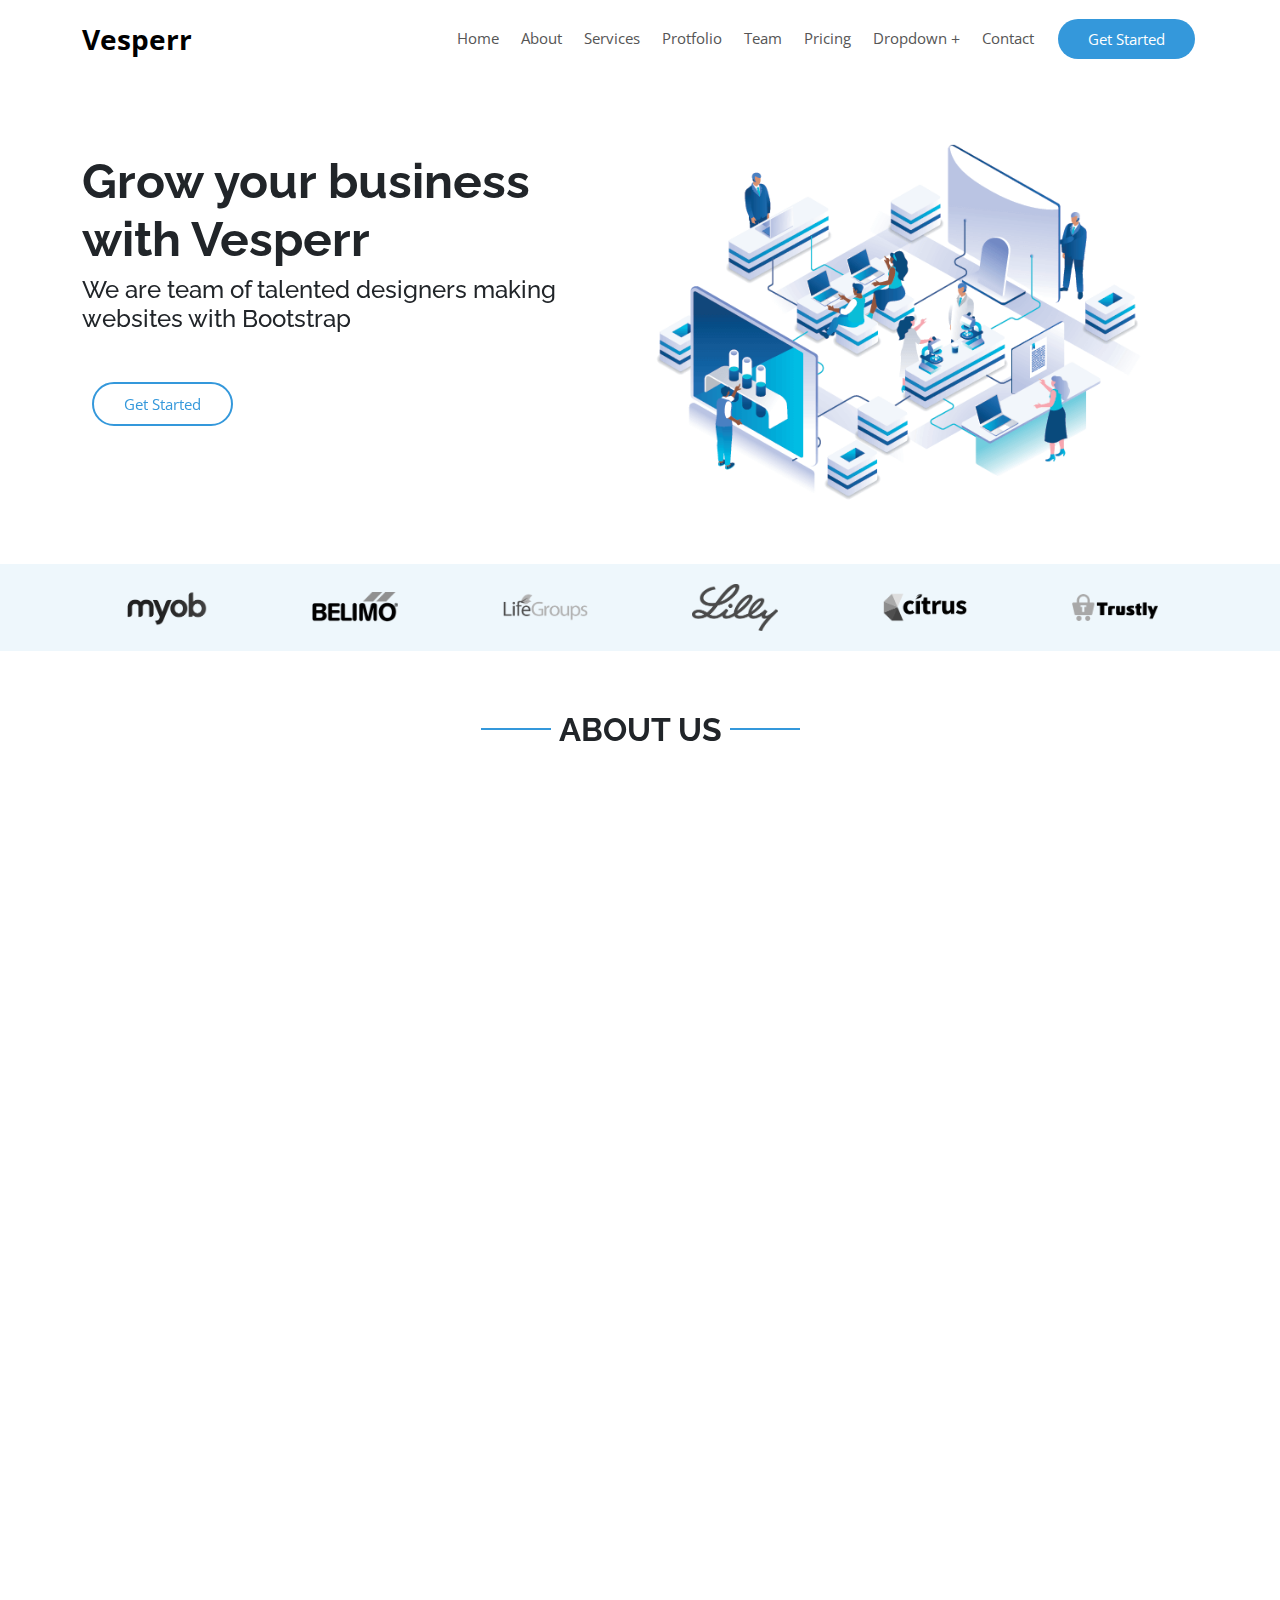
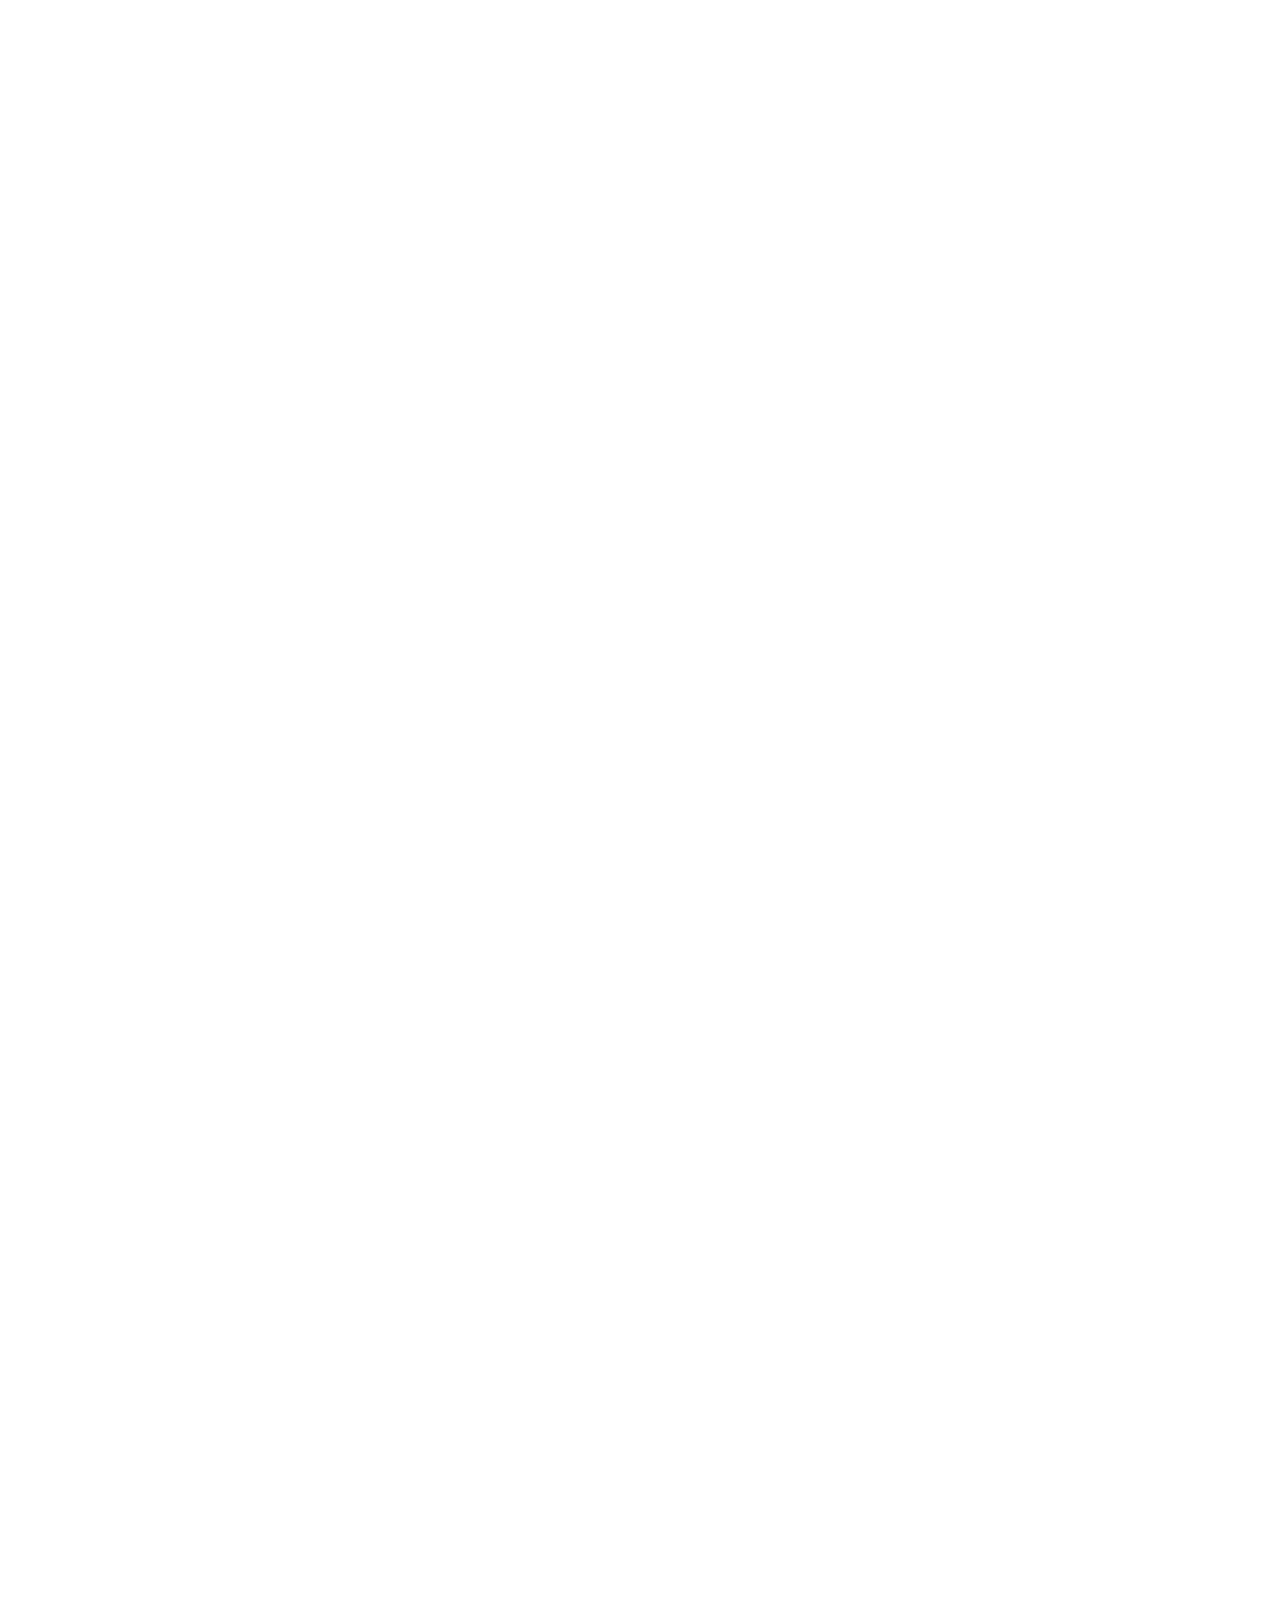
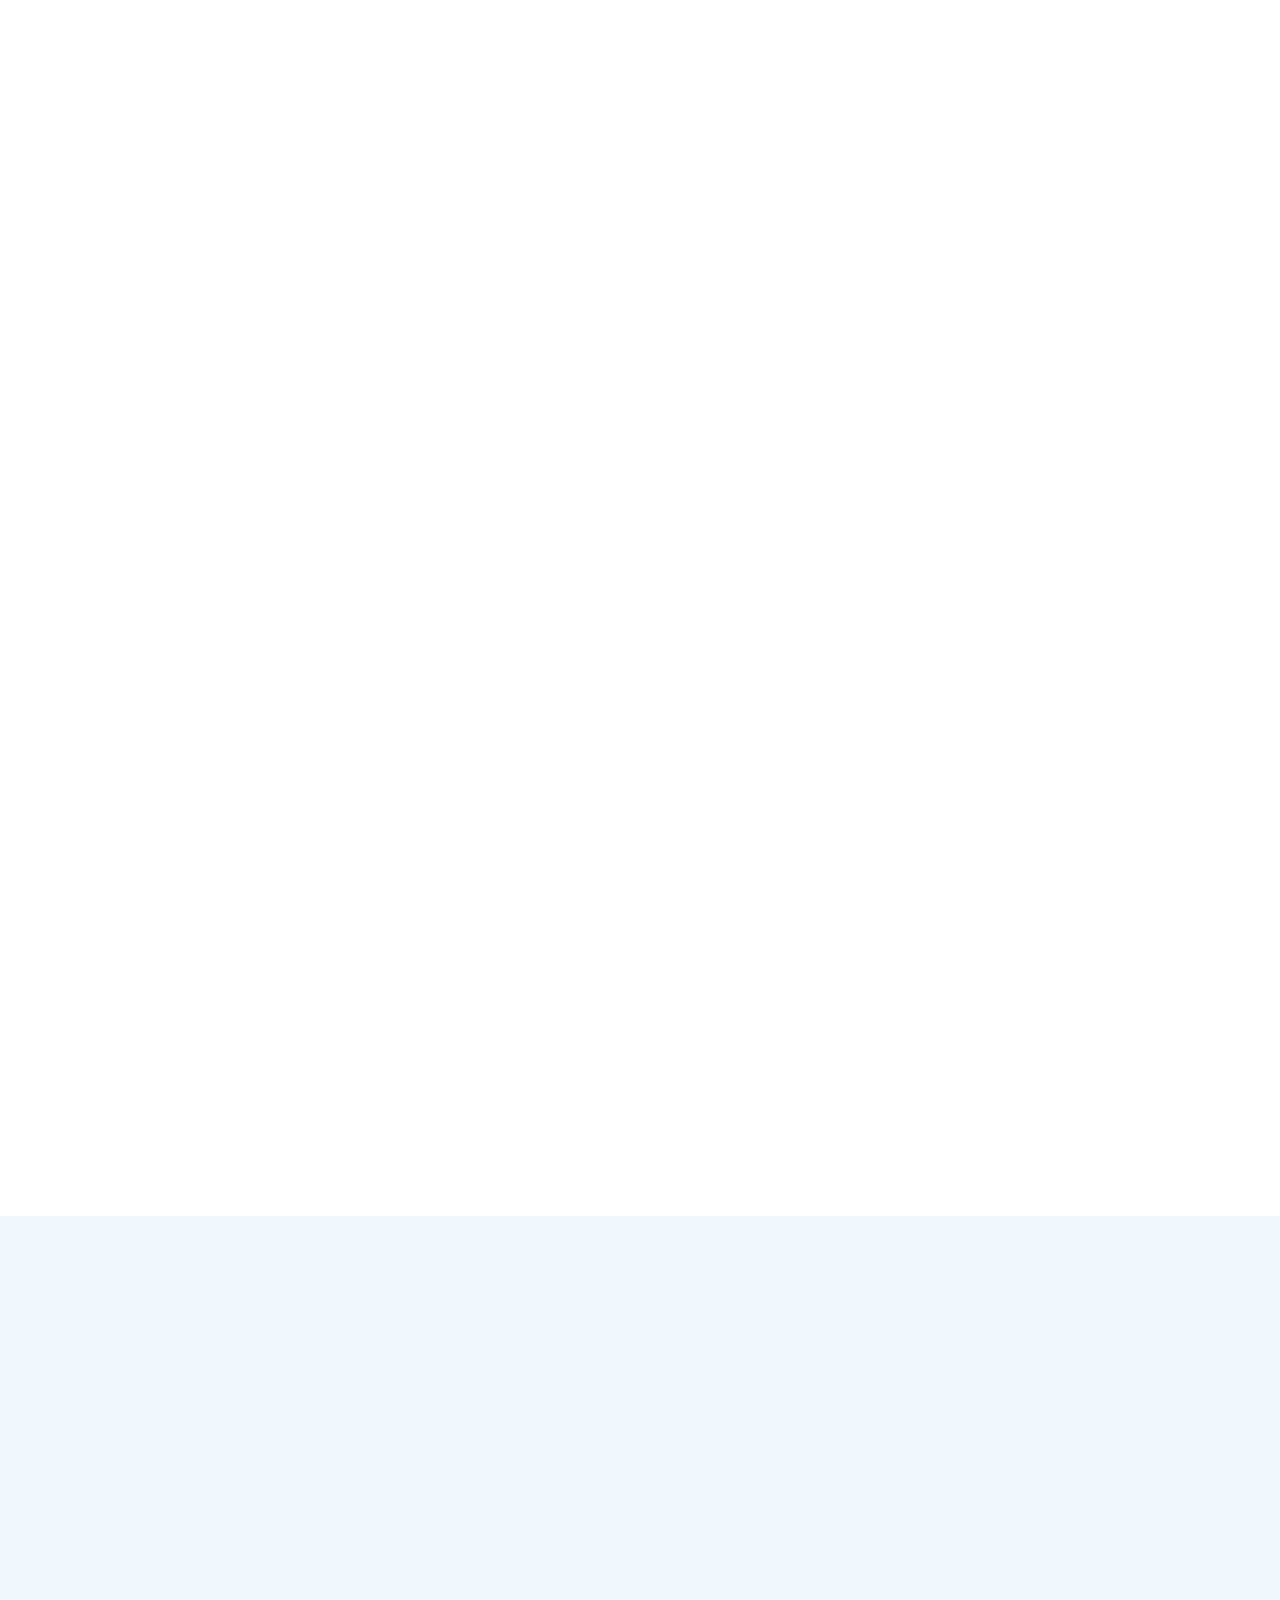
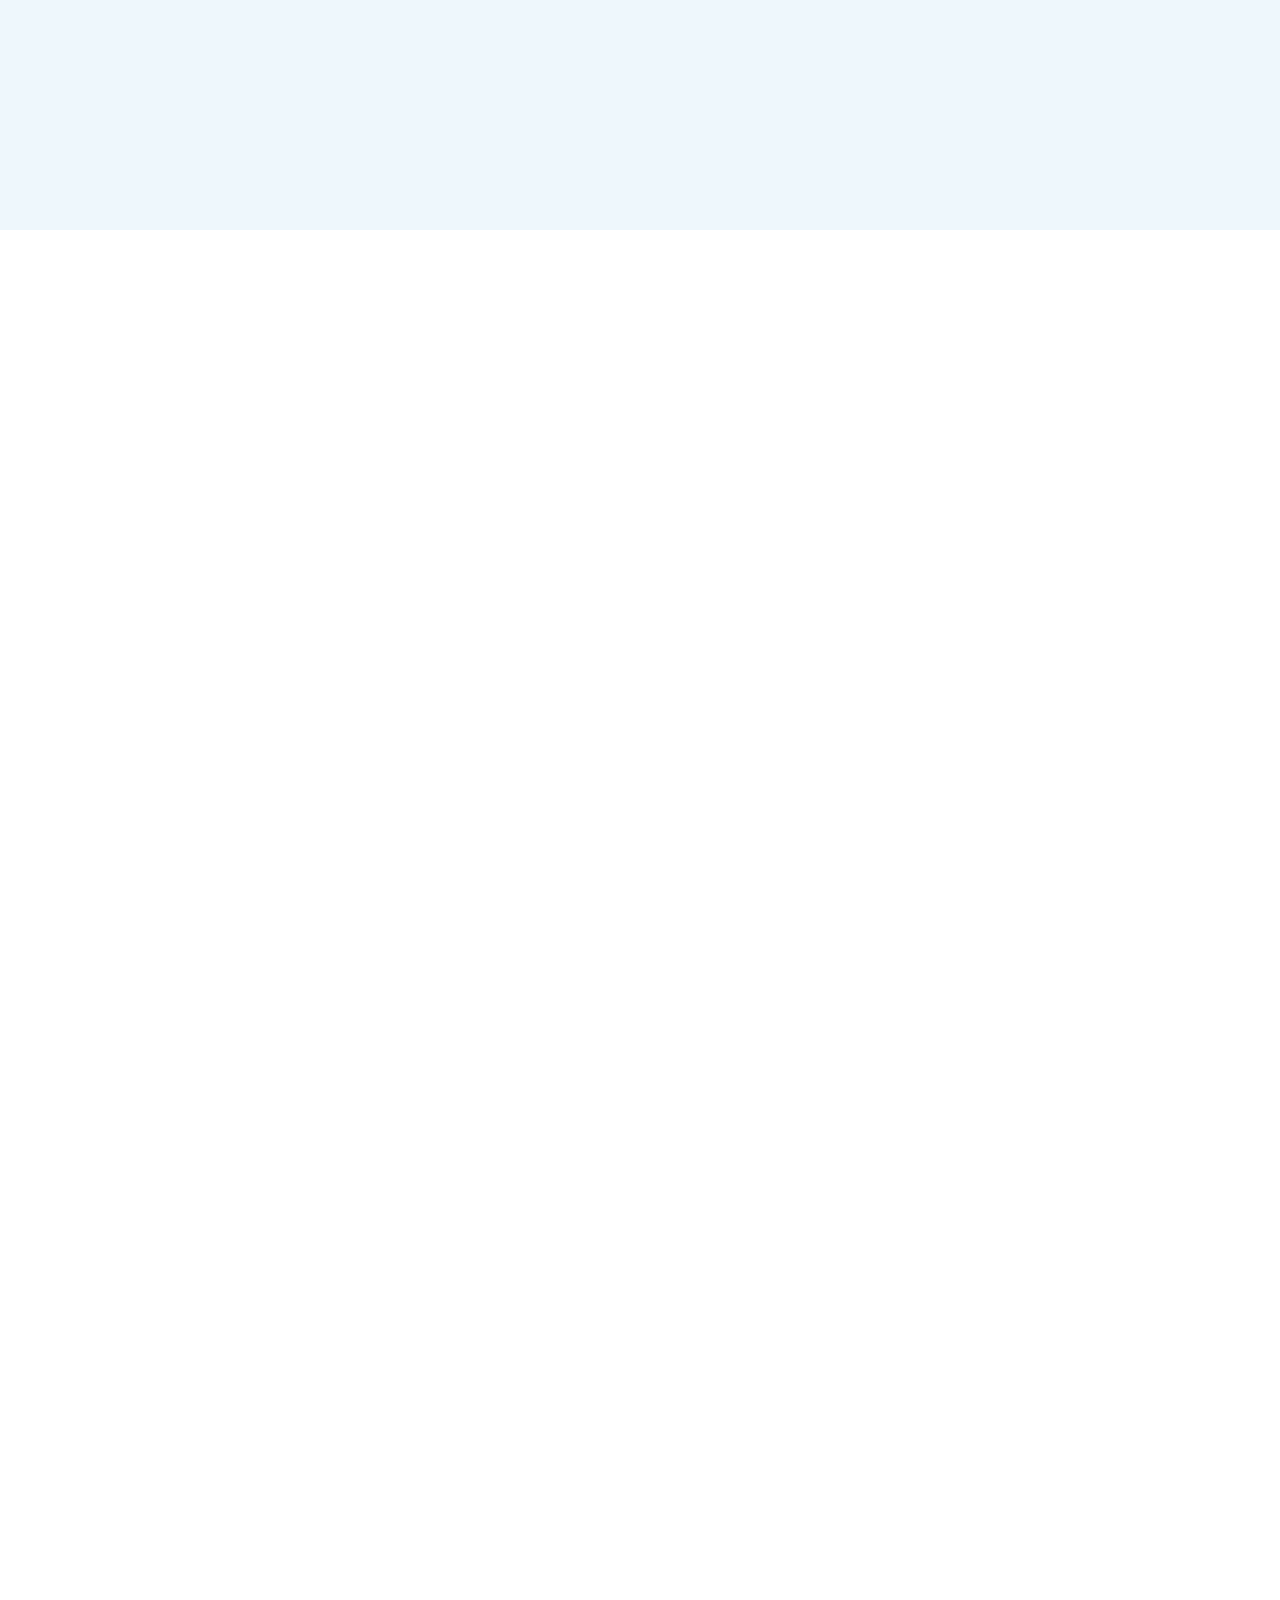
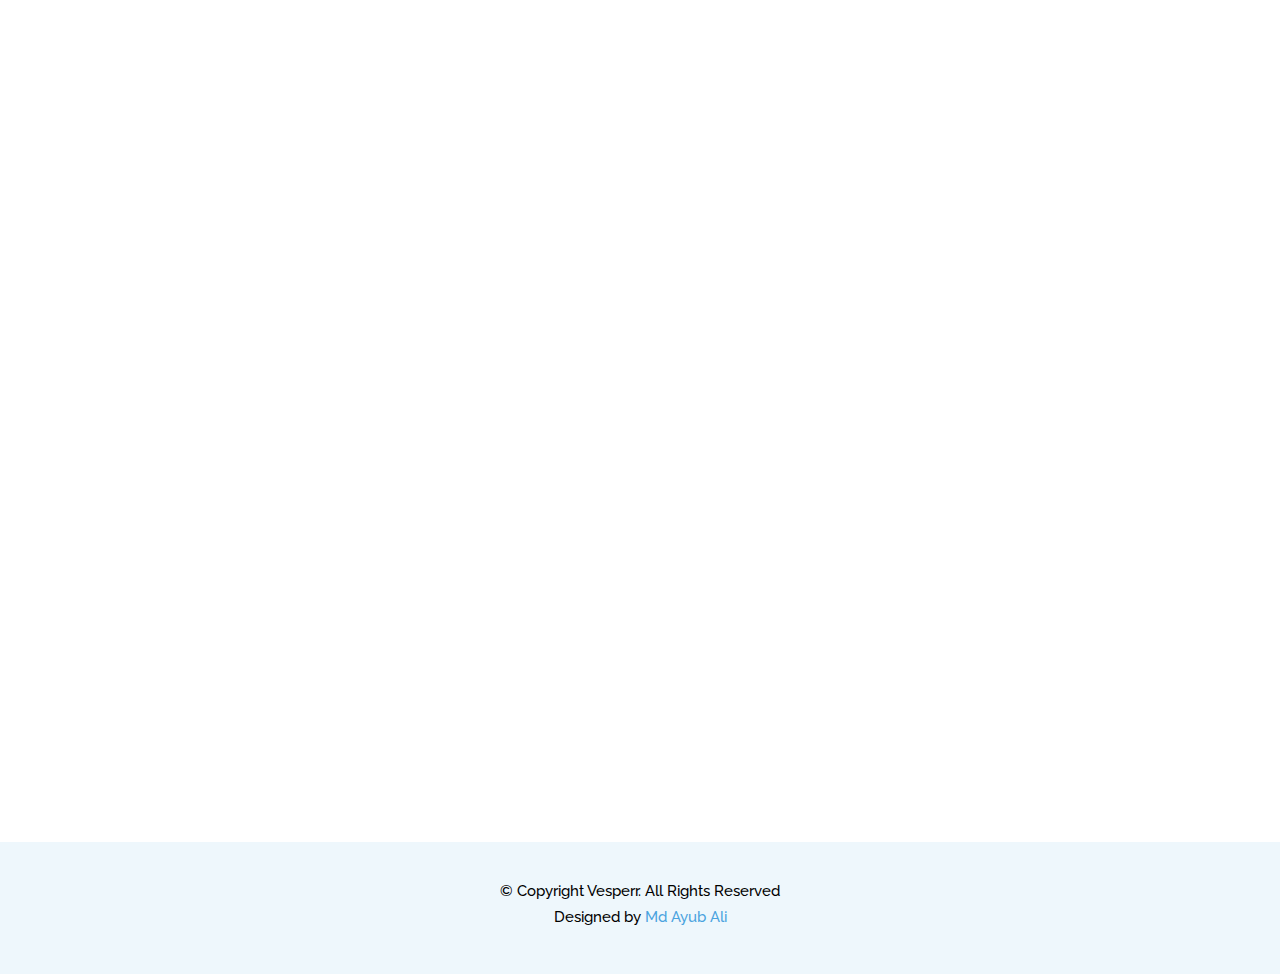
<file: index.html>
<!DOCTYPE html>
<html lang="en">

<head>
    <meta charset="UTF-8">
    <meta http-equiv="X-UA-Compatible" content="IE=edge">
    <meta name="viewport" content="width=device-width, initial-scale=1.0">
    <title>Multipages-website</title>
    <link rel="stylesheet" href="https://cdnjs.cloudflare.com/ajax/libs/animate.css/4.1.1/animate.css" integrity="sha512-phGxLIsvHFArdI7IyLjv14dchvbVkEDaH95efvAae/y2exeWBQCQDpNFbOTdV1p4/pIa/XtbuDCnfhDEIXhvGQ==" crossorigin="anonymous" referrerpolicy="no-referrer" />
    <!-- Boostrap link -->
    <link rel="stylesheet" href="https://cdn.jsdelivr.net/npm/bootstrap-icons@1.3.0/font/bootstrap-icons.css">
    <link rel="stylesheet" href="https://cdn.jsdelivr.net/npm/bootstrap@5.3.0-alpha1/dist/css/bootstrap.min.css">
    <!-- AOS link -->
    <link href="https://unpkg.com/aos@2.3.1/dist/aos.css" rel="stylesheet">
    <!-- style css-->
    <link rel="stylesheet" href="Css/style.css">
    <link rel="stylesheet" href="Css/responsive.css">
</head>

<body class="home">
    <!-- =====Header Section===== -->
    <header id="full-nave">
        <div class="header">
            <div class="container">
                <nav class="navbar navbar-expand-lg">
                    <a class="navbar-brand fs-3 fw-bold" href="index.html">Vesperr</a>
                    <button class="navbar-toggler navbar-icon" type="button" data-bs-toggle="collapse"
                        data-bs-target="#navbarNav" aria-controls="navbarNav" aria-expanded="false"
                        aria-label="Toggle navigation">
                        <i class="bi bi-list navbar-toggler-icon"></i>
                    </button>
                    <div class="collapse navbar-collapse" id="navbarNav">
                        <ul class="navbar-nav ms-auto ">
                            <li class="nav-item">
                                <a class="nav-link active" aria-current="page" href="index.html">Home</a>
                            </li>
                            <li class="nav-item">
                                <a class="nav-link" href="about.html">About</a>
                            </li>
                            <li class="nav-item">
                                <a class="nav-link" href="service.html">Services</a>
                            </li>
                            <li class="nav-item">
                                <a class="nav-link" href="protfolio.html">Protfolio</a>
                            </li>
                            <li class="nav-item">
                                <a class="nav-link" href="protfolio.html">Team</a>
                            </li>
                            <li class="nav-item">
                                <a class="nav-link" href="protfolio.html">Pricing</a>
                            </li>
                            <li class="nav-item drop-down1">
                                <a class="nav-link " href="#" role="button">
                                    Dropdown
                                </a>
                                <ul class="drop-down">
                                    <li><a class="dropdown-item" href="#">Dropdown-1</a></li>
                                    <li><a class="dropdown-item" href="#">Dropdown-2</a></li>
                                    <li><a class="dropdown-item" href="#">Dropdown-3</a></li>
                                    <li><a class="dropdown-item" href="#">Dropdown-4</a></li>
                                    <li><a class="dropdown-item" href="#">Dropdown-5</a></li>
                                </ul>
                            </li>
                            <li class="nav-item">
                                <a class="nav-link" href="contact.html">Contact</a>
                            </li>
                            <li class="nav-item main-btn0">
                                <button class="main-btn" href="#">Get Started</button>
                            </li>
                        </ul>
                    </div>
                </nav>
            </div>
        </div>
    </header>
    <!-- =====End Header Section===== -->

    <!-- =====Banner Section===== -->
    <section class="banner-wrapper wrapper">
        <div class="container">
            <div class="row">
                <div class="col-lg-6 mb-6 order-lg-1 order-2">
                    <h1 class="fw-bold hero-text animate__backInUp" data-aos="fade-up">Grow your business with Vesperr</h1>
                    <h4 class="mb-4 hero-text2 animate__backInUp" data-aos="fade-up">We are team of talented designers making websites with Bootstrap</h4>
                    <button class="main-btn2 mt-4 animate__backInUp" data-aos="fade-up">Get Started</button>
                </div>
                <div class="col-lg-6 mb-6 order-lg-1 order-1 hero-image-wrapper">
                    <img data-aos="fade-left" class="hero-image" src="./Images/hero-img.png" alt="">
                </div>
            </div>
        </div>
    </section>
    <!-- =====Emd Banner Section===== -->

    <!--===== Client Sectio =====-->
    <section id="client">
        <div class="container">
            <div class="row client-wrapper">
                <div class="col-lg-2 client-single col-md-4 col-sm-6 client-image"><img data-aos="zoom-in" src="Images/client-1.png"
                        alt=""></div>
                <div class="col-lg-2 client-single col-md-4 col-sm-6 client-image"><img data-aos="zoom-in" src="Images/client-2.png"
                        alt=""></div>
                <div class="col-lg-2 client-single col-md-4 col-sm-6 client-image"><img data-aos="zoom-in" src="Images/client-3.png"
                        alt=""></div>
                <div class="col-lg-2 client-single col-md-4 col-sm-6 client-image"><img data-aos="zoom-in" src="Images/client-4.png"
                        alt=""></div>
                <div class="col-lg-2 client-single col-md-4 col-sm-6 client-image"><img data-aos="zoom-in" src="Images/client-5.png"
                        alt=""></div>
                <div class="col-lg-2 client-single col-md-4 col-sm-6 client-image"><img data-aos="zoom-in" src="Images/client-6.png"
                        alt=""></div>
            </div>
        </div>
    </section>
    <!--===== End Client Sectio =====-->

     <!--===== About Sectio =====-->
     <section id="about">
        <div class="container">
            <h1 class="about-text fs-2 fw-bold " data-aos="fade-up">ABOUT US</h1>
            <div class="row">
                <div class="col-md-6 col-12" data-aos="fade-up">
                    <h4 class="lorem mb-4">Lorem ipsum dolor sit amet, consectetur adipiscing elit, sed do eiusmod
                        tempor incididunt ut labore et dolore magna aliqua</h4>
                    <ul class="about-ul">
                        <li><i class="bi bi-check2-all"></i>Ullamco laboris nisi ut aliquip ex ea commodo consequat</li>
                        <li><i class="bi bi-check2-all"></i>Duis aute irure dolor in reprehenderit in voluptate velit
                        </li>
                        <li><i class="bi bi-check2-all"></i>Ullamco laboris nisi ut aliquip ex ea commodo consequa</li>
                    </ul>
                </div>
                <div class="col-md-6 col-12" data-aos="fade-up">
                    <h4 class="lorem mb-4">Ullamco laboris nisi ut aliquip ex ea commodo consequat. Duis aute irure
                        dolor in reprehenderit in voluptate velit esse cillum dolore eu fugiat nulla pariatur. Excepteur
                        sint occaecat cupidatat non proident, sunt in culpa qui officia deserunt mollit anim id est
                        laborum.</h4>
                    <button class="main-btn2" href="#">Learn More</button>
                </div>
            </div>
            <div class="row winnerWrapper">
                <div class="col-lg-5 col-12 col-md-order-1">
                    <img data-aos="fade-right" src="Images/counts-img.svg" alt="Cout-image">
                </div>
                <div class="col-lg-7 col-12 col-md-order-2">
                    <div class="row client" data-aos="fade-left">
                        <div class="col-md-6 col-12" >
                            <h1 class="counter"><span><i class="bi bi-emoji-smile"></i></span><span id="num1"></span></h1>
                            <p class="counterText"> <strong>Happy Clients</strong> consequuntur voluptas nostrum aliquid ipsam architecto
                                ut.</p>
                        </div>
                        <div class="col-md-6 col-12" >
                            <h1 class="counter"><span><i class="bi bi-journal-richtext"></i></span><span id="num2"></span></h1>
                            <p class="counterText"><strong>Projects</strong> adipisci atque cum quia aspernatur totam laudantium et quia
                                dere tan</p>
                        </div>
                        <div class="col-md-6 col-12" >
                            <h1 class="counter"><span><i class="bi bi-clock"></i></span><span id="num3"></span></h1>
                            <p class="counterText"><strong>Years of experience</strong> aut commodi quaerat modi aliquam nam ducimus aut
                                voluptate non vel</p>
                        </div>
                        <div class="col-md-6 col-12" >
                            <h1 class="counter"><span><i class="bi bi-award"></i></span><span id="num4"></span></h1>
                            <p class="counterText"><strong>Awards</strong> rerum asperiores dolor alias quo reprehenderit eum et nemo pad
                                der</p>
                        </div>
                    </div>
                </div>
            </div>
        </div>
    </section>
    <!--=====End About Sectio =====-->

     <!-- =====Services Section===== -->
     <section id="services">
        <div class="container">
            <h1 class="about-text" data-aos="fade-up">SERVICES</h1>
            <h4 class="serviceText" data-aos="fade-up">Magnam dolores commodi suscipit eius consequatur ex aliquid fug</h4>
            <div class="row servic-wrapper">
                <div class="col-lg-3 col-md-6 serviceSingle" data-aos="fade-up">
                    <h1><i class="bi bi-globe2"></i></h1>
                    <h4><a href="#">Lorem Ipsum</a></h4>
                    <p>Voluptatum deleniti atque corrupti quos dolores et quas molestias excepturi</p>
                </div>
                <div class="col-lg-3 col-md-6 serviceSingle" data-aos="fade-up">
                    <h1><i class="bi bi-file-earmark-medical"></i></h1>
                    <h4><a href="#">Sed ut perspiciatis</a></h4>
                    <p>Duis aute irure dolor in reprehenderit in voluptate velit esse cillum dolore</p>
                </div>
                <div class="col-lg-3 col-md-6 serviceSingle" data-aos="fade-up">
                    <h1><i class="bi bi-speedometer2"></i></h1>
                    <h4><a href="#">
                        Magni Dolores</a></h4>
                    <p>Excepteur sint occaecat cupidatat non proident, sunt in culpa qui officia</p>
                </div>
                <div class="col-lg-3 col-md-6 serviceSingle" data-aos="fade-up">
                    <h1><i class="bi bi-globe2"></i></h1>
                    <h4><a href="#">Nemo Enim</a></h4>
                    <p>At vero eos et accusamus et iusto odio dignissimos ducimus qui blanditiis</p>
                </div>
            </div>
        </div>
    </section>
    <!-- ===== End Services Section===== -->

     <!-- =====More Services Section===== -->
     <section id="more-service">
        <div class="container">
            <div class="row more-service-wrapper">
                <div class="col-md-6 more1 signleService" data-aos="fade-up">
                    <div class="more-service-content" >
                        <h1>Lobira Duno</h1>
                        <p>Lorem ipsum dolor sit amet, consectetur elit, sed do eiusmod tempor ut labore et dolore magna aliqua.</p>
                        <a href="#"><i class="bi bi-arrow-right-short fs-4"></i><span>READ MORE</span></a>
                    </div>
                </div>
                <div class="col-md-6 more2 signleService" data-aos="fade-up">
                    <div class="more-service-content">
                        <h1>Limere Radses</h1>
                        <p>Sed ut perspiciatis unde omnis iste natus error sit voluptatem doloremque laudantium, totam rem.</p>
                        <a href="#"><i class="bi bi-arrow-right-short fs-4"></i><span>READ MORE</span></a>
                    </div>
                </div>
                <div class="col-md-6 more3 signleService" data-aos="fade-up">
                    <div class="more-service-content">
                        <h1>Nive Lodo</h1>
                        <p>Nemo enim ipsam voluptatem quia voluptas sit aut odit aut fugit, sed quia magni dolores.</p>
                        <a href="#"><i class="bi bi-arrow-right-short fs-4"></i><span>READ MORE</span></a>
                    </div>
                </div>
                <div class="col-md-6 more4 signleService" data-aos="fade-up">
                    <div class="more-service-content">
                        <h1>Pale Treda</h1>
                        <p>Nostrum eum sed et autem dolorum perspiciatis. Magni porro quisquam laudantium voluptatem.</p>
                        <a href="#"><i class="bi bi-arrow-right-short fs-4"></i><span>READ MORE</span></a>
                    </div>
                </div>
            </div>
        </div>
    </section>
    <!-- =====End More Services Section===== -->

     <!-- =====Feature Section===== -->
     <section id="feature">
        <div class="container">
            <div class="row" data-aos="fade-up">
                <div class="col-lg-3 col-md-3 col-12 singleFeature">
                    <h2><i class="bi bi-shop-window" style="color: #ffbb2c;"></i></h2>
                    <h1><a href="#">Lorem Ipsum</a></h1>
                </div>
                <div class="col-lg-3 col-md-3 col-12 singleFeature">
                    <h2><i class="bi bi-bar-chart-line" style="color: #5578ff;"></i></h2>
                    <h1><a href="#">Dolor Sitema</a></h1>
                </div>
                <div class="col-lg-3 col-md-3 col-12 singleFeature">
                    <h2><i class="bi bi-calendar-plus" style="color: #e80368;"></i></h2>
                    <h1><a href="#">Sed perspiciatis</a></h1>
                </div>
                <div class="col-lg-3 col-md-3 col-12 singleFeature">
                    <h2><i class="bi bi-align-bottom" style="color: #e361ff"></i></h2>
                    <h1><a href="#">Magni Dolores</a></h1>
                </div>
                <div class="col-lg-3 col-md-3 col-12 singleFeature">
                    <h2><i class="bi bi-pie-chart" style="color: #47aeff;"></i></h2>
                    <h1><a href="#">Nemo Enim</a></h1>
                </div>
                <div class="col-lg-3 col-md-3 col-12 singleFeature">
                    <h2><i class="bi bi-slash-circle" style="color: #ffa76e;"></i></h2>
                    <h1><a href="#">Eiusmod Tempor</a></h1>
                </div>
                <div class="col-lg-3 col-md-3 col-12 singleFeature">
                    <h2><i class="bi bi-file-earmark-binary" style="color: #11dbcf;"></i></h2>
                    <h1><a href="#">Midela Teren</a></h1>
                </div>
                <div class="col-lg-3 col-md-3 col-12 singleFeature">
                    <h2><i class="bi bi-inboxes" style="color: #4233ff;"></i></h2>
                    <h1><a href="#">Pira Neve</a></h1>
                </div>
                <div class="col-lg-3 col-md-3 col-12 singleFeature">
                    <h2><i class="bi bi-flower1" style="color: #b2904f;"></i></h2>
                    <h1><a href="#">Dirada Pack</a></h1>
                </div>
                <div class="col-lg-3 col-md-3 col-12 singleFeature">
                    <h2><i class="bi bi-check-circle-fill" style="color: #b20969;"></i></h2>
                    <h1><a href="#">Moton Ideal</a></h1>
                </div>
                <div class="col-lg-3 col-md-3 col-12 singleFeature">
                    <h2><i class="bi bi-code-square" style="color: #ff5828;"></i></h2>
                    <h1><a href="#">Verdo Park</a></h1>
                </div>
                <div class="col-lg-3 col-md-3 col-12 singleFeature">
                    <h2><i class="bi bi-slash-circle" style="color: #29cc61;"></i></h2>
                    <h1><a href="#">Flavor Nivelanda</a></h1>
                </div>
                
            </div>
        </div>
    </section>
    <!-- =====End Feature  Section===== -->
   
    <!-- =====Protfolio Section===== -->
        <section id="protfolio">
        
            <div class="container">
                <h1 class="about-text" data-aos="fade-up">PORTFOLIO</h1>
                <h4 class="serviceText" data-aos="fade-up">Necessitatibus eius consequatur ex aliquid fuga eum quidem</h4>
                <ul class="protfolio-ul" data-aos="fade-up">
                    <li><a href="#">ALL</a></li>
                    <li><a href="#">APP</a></li>
                    <li><a href="#">CARD</a></li>
                    <li><a href="#">WEB</a></li>
                </ul>
                <div class="row protfolio-content">
                    <div class="col-lg-4 col-md-6 protfolio-item">
                        <div class="protfolio-wrap" data-aos="fade-up">
                            <img src="Images/portfolio-1.jpg" alt="Protfolio image">
                            <div class="protfolio-text">
                                <h3>App 1</h3>
                                <h4>App</h4>
                                <div class="protfolio-link">
                                    <a href="#"><i class="bi bi-plus"></i></a>
                                    <a href="#"><i class="bi bi-link-45deg"></i></a>
                                </div>
                            </div>
                        </div>
                    </div>
                    <div class="col-lg-4 col-md-6 protfolio-item">
                        <div class="protfolio-wrap" data-aos="fade-up">
                            <img src="Images/portfolio-2.jpg" alt="Protfolio image">
                            <div class="protfolio-text">
                                <h3>Web 3</h3>
                                <h4>web</h4>
                                <div class="protfolio-link">
                                    <a href="#"><i class="bi bi-plus"></i></a>
                                    <a href="#"><i class="bi bi-link-45deg"></i></a>
                                </div>
                            </div>
                        </div>
                    </div>
                    <div class="col-lg-4 col-md-6 protfolio-item">
                        <div class="protfolio-wrap" data-aos="fade-up">
                            <img src="Images/portfolio-3.jpg" alt="Protfolio image">
                            <div class="protfolio-text">
                                <h3>App 2</h3>
                                <h4>App</h4>
                                <div class="protfolio-link">
                                    <a href="#"><i class="bi bi-plus"></i></a>
                                    <a href="#"><i class="bi bi-link-45deg"></i></a>
                                </div>
                            </div>
                        </div>
                    </div>
                    <div class="col-lg-4 col-md-6 d-sm-none d-lg-block d-md-block protfolio-item">
                        <div class="protfolio-wrap" data-aos="fade-up">
                            <img src="Images/portfolio-4.jpg" alt="Protfolio image">
                            <div class="protfolio-text">
                                <h3>Card 2</h3>
                                <h4>CARD</h4>
                                <div class="protfolio-link">
                                    <a href="#"><i class="bi bi-plus"></i></a>
                                    <a href="#"><i class="bi bi-link-45deg"></i></a>
                                </div>
                            </div>
                        </div>
                    </div>
                    <div class="col-lg-4 col-md-6 d-sm-none d-lg-block d-md-block protfolio-item">
                        <div class="protfolio-wrap" data-aos="fade-up">
                            <img src="Images/portfolio-5.jpg" alt="Protfolio image">
                            <div class="protfolio-text">
                                <h3>Web 2</h3>
                                <h4>web</h4>
                                <div class="protfolio-link">
                                    <a href="#"><i class="bi bi-plus"></i></a>
                                    <a href="#"><i class="bi bi-link-45deg"></i></a>
                                </div>
                            </div>
                        </div>
                    </div>
                    <div class="col-lg-4 col-md-6 d-sm-none d-lg-block d-md-block protfolio-item">
                        <div class="protfolio-wrap" data-aos="fade-up">
                            <img src="Images/portfolio-6.jpg" alt="Protfolio image">
                            <div class="protfolio-text">
                                <h3>App 3</h3>
                                <h4>app</h4>
                                <div class="protfolio-link">
                                    <a href="#"><i class="bi bi-plus"></i></a>
                                    <a href="#"><i class="bi bi-link-45deg"></i></a>
                                </div>
                            </div>
                        </div>
                    </div>
                    <div class="col-lg-4 col-md-6 d-sm-none d-lg-block d-md-block protfolio-item">
                        <div class="protfolio-wrap" data-aos="fade-up">
                            <img src="Images/portfolio-7.jpg" alt="Protfolio image">
                            <div class="protfolio-text">
                                <h3>Card 1</h3>
                                <h4>CARD</h4>
                                <div class="protfolio-link">
                                    <a href="#"><i class="bi bi-plus"></i></a>
                                    <a href="#"><i class="bi bi-link-45deg"></i></a>
                                </div>
                            </div>
                        </div>
                    </div>
                    <div class="col-lg-4 col-md-6 d-sm-none d-lg-block d-md-block protfolio-item">
                        <div class="protfolio-wrap" data-aos="fade-up">
                            <img src="Images/portfolio-8.jpg" alt="Protfolio image">
                            <div class="protfolio-text">
                                <h3>Card 3</h3>
                                <h4>CARD</h4>
                                <div class="protfolio-link">
                                    <a href="#"><i class="bi bi-plus"></i></a>
                                    <a href="#"><i class="bi bi-link-45deg"></i></a>
                                </div>
                            </div>
                        </div>
                    </div>
                    <div class="col-lg-4 col-md-6 d-sm-none d-lg-block d-md-block protfolio-item">
                        <div class="protfolio-wrap" data-aos="fade-up">
                            <img src="Images/portfolio-9.jpg" alt="Protfolio image">
                            <div class="protfolio-text">
                                <h3>Web 3</h3>
                                <h4>WEB</h4>
                                <div class="protfolio-link">
                                    <a href="#"><i class="bi bi-plus"></i></a>
                                    <a href="#"><i class="bi bi-link-45deg"></i></a>
                                </div>
                            </div>
                        </div>
                    </div>
    
                </div>
            </div>
        </section>
        <!-- =====End Protfolio Section===== -->

         <!-- =====Team Section===== -->
    <section id="team">
        <div class="container">
            <h1 class="about-text" data-aos="fade-up">TEAM</h1>
            <h4 class="serviceText" data-aos="fade-up">Necessitatibus eius consequatur ex aliquid fuga eum quidem</h4>
            <div class="row">
                <div class="col-lg-3 col-md-6 col-12">
                    <div class="team-member" data-aos="fade-up">
                        <div class="team-member-img">
                            <img src="Images/team-1.jpg" alt="Team member image">
                            <div class="social-icon">
                                <a href="#"><i class="bi bi-twitter"></i></a>
                                <a href="#"><i class="bi bi-facebook"></i></a>
                                <a href="#"><i class="bi bi-instagram"></i></a>
                                <a href="#"><i class="bi bi-linkedin"></i></a>
                            </div>
                        </div>
                        <div class="team-member-info">
                            <h3>Walter White</h3>
                            <h4>Chief Executive Officer</h4>
                        </div>
                    </div>
                </div>
                <div class="col-lg-3 col-md-6 col-12">
                    <div class="team-member" data-aos="fade-up">
                        <div class="team-member-img">
                            <img src="Images/team-2.jpg" alt="Team member image">
                            <div class="social-icon">
                                <a href="#"><i class="bi bi-twitter"></i></a>
                                <a href="#"><i class="bi bi-facebook"></i></a>
                                <a href="#"><i class="bi bi-instagram"></i></a>
                                <a href="#"><i class="bi bi-linkedin"></i></a>
                            </div>
                        </div>
                        <div class="team-member-info">
                            <h3>Sarah Jhonson</h3>
                            <h4>Product Manager</h4>
                        </div>
                    </div>
                </div>
                <div class="col-lg-3 col-md-6 col-12">
                    <div class="team-member" data-aos="fade-up">
                        <div class="team-member-img">
                            <img src="Images/team-3.jpg" alt="Team member image">
                            <div class="social-icon">
                                <a href="#"><i class="bi bi-twitter"></i></a>
                                <a href="#"><i class="bi bi-facebook"></i></a>
                                <a href="#"><i class="bi bi-instagram"></i></a>
                                <a href="#"><i class="bi bi-linkedin"></i></a>
                            </div>
                        </div>
                        <div class="team-member-info">
                            <h3>William Anderson</h3>
                            <h4>CTO</h4>
                        </div>
                    </div>
                </div>
                <div class="col-lg-3 col-md-6 col-12">
                    <div class="team-member" data-aos="fade-up">
                        <div class="team-member-img">
                            <img src="Images/team-4.jpg" alt="Team member image">
                            <div class="social-icon">
                                <a href="#"><i class="bi bi-twitter"></i></a>
                                <a href="#"><i class="bi bi-facebook"></i></a>
                                <a href="#"><i class="bi bi-instagram"></i></a>
                                <a href="#"><i class="bi bi-linkedin"></i></a>
                            </div>
                        </div>
                        <div class="team-member-info">
                            <h3>Amanda Jepson</h3>
                            <h4>Accountant</h4>
                        </div>
                    </div>
                </div>
            </div>
        </div>
    </section>
    <!-- =====End Team Section===== -->

     <!-- =====Pricing Section===== -->
   <section id="pricing">
    <div class="container">
        <h1 class="about-text" data-aos="fade-up">PRICING</h1>
            <h4 class="serviceText" data-aos="fade-up">Sit sint consectetur velit nemo qui impedit suscipit alias ea</h4>
        <div class="row">
            <div class="col-lg-4 col-md-6 col-12">
                <div class="priceCard" data-aos="zoom-in">
                    <h3>Free</h3>
                    <h2> <sup>$</sup> 0<sub> / month</sub></h2>
                    <h4>Aida dere</h4>
                    <h4>Nec feugiat nisl</h4>
                    <h4 class="del">Nulla at volutpat dola</h4>
                    <h4>Pharetra massa</h4>
                    <h4 class="pb-4">Massa ultricies mi</h4>
                    <button class="main-btn2" href="#">Learn More</button>
                </div>
            </div>
            <div class="col-lg-4 col-md-6 col-12">
                <div class="priceCard" data-aos="zoom-in">
                    <h3>Business</h3>
                    <h2><sup>$</sup> 19<sub> / month</sub></h2>
                    <h4>Aida dere</h4>
                    <h4>Nec feugiat nisl</h4>
                    <h4>Nulla at volutpat dola</h4>
                    <h4>Pharetra massa</h4>
                    <h4 class="pb-4">Massa ultricies mi</h4>
                    <button class="main-btn2" href="#">Learn More</button>
                </div>
            </div>
            <div class="col-lg-4 col-md-6 col-12">
                <div class="priceCard" data-aos="zoom-in">
                    <h3>Developer</h3>
                    <h2><sup>$</sup> 29<sub> / month</sub></h2>
                    <h4>Aida dere</h4>
                    <h4>Nec feugiat nisl</h4>
                    <h4>Nulla at volutpat dola</h4>
                    <h4>Pharetra massa</h4>
                    <h4 class="pb-4">Massa ultricies mi</h4>
                    <button class="main-btn2" href="#">Learn More</button>
                </div>
            </div>
        </div>
    </div>
   </section>
   <!-- =====End Pricing Section===== -->
   
    <!-- =====Question Section===== -->
    <section id="question">
        <div class="container">
            <h1 class="about-text faq" data-aos="fade-up">FREQUENTLY ASKED QUESTIONS</h1>
            <div class="questionWrapper">
                <div class="row singleQn" data-aos="fade-up">
                   <div class="col-lg-5 col-12 xl">
                    <i class="bi bi-question-circle"></i><h5 class="questionText"> Non consectetur a erat nam at lectus urna duis?</h5>
                   </div> 
                   <div class="col-lg-7 col-12 xl">
                    <h5 class="questionPara">Feugiat pretium nibh ipsum consequat. Tempus iaculis urna id volutpat lacus laoreet non curabitur gravida. Venenatis lectus magna fringilla urna porttitor rhoncus dolor purus non.</h5>
                   </div> 
                </div>
                <div class="row singleQn" data-aos="fade-up">
                    <div class="col-lg-5 col-12 xl">
                        <i class="bi bi-question-circle"></i><h5 class="questionText">Feugiat scelerisque varius morbi enim nunc faucibus a pellentesque?</h5>
                    </div> 
                    <div class="col-lg-7 col-12 xl">
                     <h5 class="questionPara">Dolor sit amet consectetur adipiscing elit pellentesque habitant morbi. Id interdum velit laoreet id donec ultrices. Fringilla phasellus faucibus scelerisque eleifend donec pretium. Est pellentesque elit ullamcorper dignissim.</h5>
                    </div> 
                 </div>
                 <div class="row singleQn" data-aos="fade-up">
                    <div class="col-lg-5 col-12 xl">
                        <i class="bi bi-question-circle"></i><h5 class="questionText">Dolor sit amet consectetur adipiscing elit pellentesque habitant morbi??</h5>
                    </div> 
                    <div class="col-lg-7 col-12 xl">
                     <h5 class="questionPara">Eleifend mi in nulla posuere sollicitudin aliquam ultrices sagittis orci. Faucibus pulvinar elementum integer enim. Sem nulla pharetra diam sit amet nisl suscipit. Rutrum tellus pellentesque eu tincidunt. Lectus urna duis convallis convallis tellus.</h5>
                    </div> 
                 </div>
                 <div class="row singleQn" data-aos="fade-up">
                    <div class="col-lg-5 col-12 xl">
                        <i class="bi bi-question-circle"></i><h5 class="questionText">Ac odio tempor orci dapibus. Aliquam eleifend mi in nulla?</h5>
                    </div> 
                    <div class="col-lg-7 col-12 xl">
                     <h5 class="questionPara">Aperiam itaque sit optio et deleniti eos nihil quidem cumque. Voluptas dolorum accusantium sunt sit enim. Provident consequuntur quam aut reiciendis qui rerum dolorem sit odio. Repellat assumenda soluta sunt pariatur error doloribus fuga.</h5>
                    </div> 
                 </div>
                 <div class="row singleQn" data-aos="fade-up">
                    <div class="col-lg-5 col-12 xl">
                        <i class="bi bi-question-circle"></i><h5 class="questionText">Tempus quam pellentesque nec nam aliquam sem et tortor consequat?</h5>
                    </div> 
                    <div class="col-lg-7 col-12 xl">
                     <h5 class="questionPara">Molestie a iaculis at erat pellentesque adipiscing commodo. Dignissim suspendisse in est ante in. Nunc vel risus commodo viverra maecenas accumsan. Sit amet nisl suscipit adipiscing bibendum est. Purus gravida quis blandit turpis cursus in</h5>
                    </div> 
                 </div>
            </div>
        </div>
       </section>
       <!-- =====End Question Section===== -->

        <!-- =====Contact Section===== -->
   <section id="contact">
    <div class="container">
        <h1 class="about-text" data-aos="fade-up">CONTACT US</h1>
        <div class="row">
            <div class="col-lg-4 col-md-6 col-12">
                <div class="contac-social" data-aos="fade-up">
                    <h2>Vesperr</h2>
                    <p>Cras fermentum odio eu feugiat. Justo eget magna fermentum iaculis eu non diam phasellus. Scelerisque
                    felis imperdiet proin fermentum leo. Amet volutpat consequat mauris nunc congue.</p>
                    <div class="contact-social-icon">
                        <a href="#"><i class="bi bi-twitter"></i></a>
                        <a href="#"><i class="bi bi-facebook"></i></a>
                        <a href="#"><i class="bi bi-instagram"></i></a>
                        <a href="#"><i class="bi bi-linkedin"></i></a>
                    </div>
                </div>
            </div>
            <div class="col-lg-3 col-md-6 col-12">
                <div class="contact-info" data-aos="fade-up">
                    
                        <div><i class="bi bi-geo-alt"></i><p>A108 Adam Street New York, NY 535022</p></div>
                        <div><i class="bi bi-envelope"></i><p>info@example.com</p></div>
                        <div><i class="bi bi-telephone"></i><p>+1 5589 55488 55s</p></div>
                    
                </div>
            </div>
            <div class="col-lg-5 col-md-12 col-12">
                <div class="contact-message" data-aos="fade-up">
                    <form action="#">
                        <input class="contact-input" type="text" placeholder="Your Name" />
                        <input class="contact-input" type="email" placeholder="Your Email" />
                        <input class="contact-input" type="text" placeholder="Subject" />
                        <textarea id="contact-area" class="contact-input" cols="50" rows="3" placeholder="Message"></textarea>
                        <button class="send-message" href="#">Send Message</button>
                    </form>
                    
                </div>
            </div>
        </div>
    </div>
   </section>
   <!-- =====End Contact Section===== -->

    <!-- =====Footer Section===== -->
    <footer id="ft-section">
        <div class="container">
            <div class="copy-right">
                <h6>© Copyright Vesperr. All Rights Reserved</h6>
                <h5>Designed by <a href="#">Md Ayub Ali</a></h5>
            </div>
        </div>
       </footer>
       <!-- =====End Footer Section===== -->



    <!-- swiper js link -->
    <script src="https://cdn.jsdelivr.net/npm/swiper@8/swiper-bundle.min.js"></script>
  <!-- Boostrap link -->
    <script src="	https://cdn.jsdelivr.net/npm/bootstrap@5.3.0-alpha1/dist/js/bootstrap.bundle.min.js"></script>
   <!-- AOS link -->
   <script src="https://unpkg.com/aos@2.3.1/dist/aos.js"></script>

    <!-- our javascript link -->
    <script src="js/main.js"></script>

</body>

</html>
</file>
<file: Css/style.css>
@import url('https://fonts.googleapis.com/css2?family=Open+Sans:wght@300;400;500;600;700;800&display=swap');
@import url('https://fonts.googleapis.com/css2?family=Raleway:wght@100;200;300;400;500;600;700&display=swap');
*{
    margin:0;
    padding:0;
    -webkit-box-sizing: border-box;
    -moz-box-sizing: border-box;
    box-sizing: border-box;
    text-decoration: none;
    outline: none;
}
:root{
    --primary-color: #3498db;
    --secondery-color:#555555;
    --primary-font:'open Sans', sans-serif;
    --bgd-color: #4aa3df;
    --hover-color:#eef7fc;
}
body{
    font-size: 15px;
    font-family: 'Open Sans', sans-serif;
    font-weight: 400;
}
h1,h2,h3,h4,h5,h6{font-family: 'Raleway', sans-serif;}
section{padding:60px 0px}
a{text-decoration: none;color:var(--secondery-color)}
ul{list-style: none;}
ul li{padding:5px 3px;}
img{width: 100%;}

/* nav section css */


button.main-btn {
    align-items: center;
    border: none;
    padding: 9px 30px;
    border-radius: 50px;
    background: #3498db;
    color: white;
    transition: all .4s;
    margin-left:10px
}

.main-btn:hover {
    background: #4ca9e7;
}
header#full-nave {
    width: 100%;
    overflow: hidden;
    display: block;
}
.header{
    width:100%;
    padding:5px 0;
    background:white;
    box-shadow: 0px -20px 50px -15px;
}
.main-btn2{
    align-items: center;
    border: none;
    padding: 9px 30px;
    border-radius: 50px;
    border:2px solid #3498db;
    color: #3498db;
    transition: all .4s;
    margin-left:10px;
    background:transparent;
    transition:all .3s;
    -webkit-transition:all .3s;
    -moz-transition:all .3s;
    -ms-transition:all .3s;
    -o-transition:all .3s;
}
.main-btn2:hover{
    background-color:#3498db ;
    color:white;
}
/* navbar css */
.header .navbar-nav .nav-item .nav-link{
    color:var(--secondery-color);
    transition:all .4s;
    -webkit-transition:all .4s;
    -moz-transition:all .4s;
    -ms-transition:all .4s;
    -o-transition:all .4s;
}
.header .navbar-nav .nav-item .nav-link:hover{
    color:var(--primary-color)
}
.header .navbar-nav .nav-item .dropdown-menu .dropdown-item{
    background: transparent;
    transition:all .4s;
    -webkit-transition:all .4s;
    -moz-transition:all .4s;
    -ms-transition:all .4s;
    -o-transition:all .4s;
    font-size: 14px;
}
.header .navbar-nav .nav-item .dropdown-menu .dropdown-item:hover{
    color:var(--primary-color)
}
.drop-down1{
    position: relative;
}
.drop-down{
    width:160px;
    background:#ffffff;
    color:#555555;
    box-shadow: 0px 4px 13px -6px;
    transform: scaleY(0);
    transform-origin:top;
    transition:all .4s;
    -webkit-transition:all .4s;
    -moz-transition:all .4s;
    -ms-transition:all .4s;
    -o-transition:all .4s;
    position:absolute;
    text-align: left;
    padding:10px 10px;
}
.drop-down1:hover .drop-down{
    transform: scale(1);
    -webkit-transform: scale(1);
    -moz-transform: scale(1);
    -ms-transform: scale(1);
    -o-transform: scale(1);
}
.drop-down li a{ font-size: 14px; padding:0; color:#555555; transition:all .3s; -webkit-transition:all .3s; -moz-transition:all .3s; -ms-transition:all .3s; -o-transition:all .3s; }
.drop-down li a:hover{color:#4aa3df}
.drop-down1 .nav-link::after{
    content:"+";
    border:none;
    vertical-align: middle;
    font-size:1rem;
}
.navbar-icon:focus{
    outline:none;
    box-shadow:none;
}
/* hero section css */
section.wrapper {
    overflow: hidden;
}
.hero-text{
    font-size: 48px;
    margin-top: 15px;
}
.hero-image{
    width:90%;
    height: 100%;
}
section.banner-wrapper.wrapper {
    width: 100%;
    margin: 0px;
}
/* Client section css */
#client{
    width: 100%;
    background: var(--hover-color);
    padding:20px;
    display:block;
    margin:0px;
}
.client-image {
    width: 110px;
    margin: auto;
    filter: grayscale(100);
    transition: all .3s;
    cursor: pointer;
}

.client-image:hover {
    filter: grayscale(0);
}

/* About section css */
.about-text{
    width: fit-content;
    margin:auto;
    margin-bottom: 40px;
    position: relative;
}
.about-text::after{
    content: '';
    width:70px;
    height: 2px;
    background-color: var(--primary-color);
    position:absolute;
    top: 45%;
    right: -78px;
    
}
.about-text::before{
    content: '';
    width:70px;
    height: 2px;
    background-color: var(--primary-color);
    position:absolute;
    top: 45%;
    left: -78px;
    
}
.lorem{
    font-size: 16px;
    color:#4e4e4e;
    line-height: 25px;
}
ul.about-ul {
    list-style: none;
    padding: 0;
}
ul.about-ul li{
    font-size: 16px;
    color:#4e4e4e;
}
ul.about-ul li i{
    font-size: 18px;
    font-weight:bold;
    margin-right:5px;
    color:var(--primary-color)
}
/* Winner section */
.winnerWrapper{padding:60px 0px}
h1.counter {
    font-size: 40px;
    font-family: revert;
    font-weight: bold;
}

h1.counter span:first-child {
    color: var(--primary-color);
    margin-right: 15px;
    margin-top: 3px;
}
p.counterText {
    margin-left: 56px;
    font-size: 14px;
    color: #3a3a3add;
}

/* services section css */
h4.serviceText {
    width: fit-content;
    font-size: 16px;
    margin: auto;
    margin-top: -20px;
    padding-bottom: 40px;
}
.serviceSingle {
    width: 260px;
    height: auto;
    margin-right: 25px;
    box-shadow: 0px 0px 38px -30px;
    overflow: hidden;
    position: relative;
    border-radius: 5px;
    -webkit-border-radius: 5px;
    -moz-border-radius: 5px;
    -ms-border-radius: 5px;
    -o-border-radius: 5px;
}
.serviceSingle::after{
    content: '';
    width: 60px;
    height: 63px;
    background-color: #83cbfb52;
    top: -10px;
    right: -18px;
    position: absolute;
    border-radius: 50px;
    transform-origin: right;
    transition: .5s;
    -webkit-transition: .5s;
    -moz-transition: .5s;
    -ms-transition: .5s;
    -o-transition: .5s;
    z-index: 999;
}
.serviceSingle:hover::after{
    content: '';
    width: 130%;
    height: 400px;
    background-color: var(--primary-color);
    top: -10px;
    right: -18px;
    position: absolute;
    border-radius: 50px;
    color:white;
    z-index:-999;
}
.serviceSingle:hover h1{
    background: white;

}
.serviceSingle:hover h1 i{
    color: var(--primary-color);
    
}
.serviceSingle h1{
    margin:30px 0px 0px 20px;
    width:60px;
    height: 60px;
    background-color: var(--primary-color);
    color:white;
    border-radius: 100%;
    -webkit-border-radius: 100%;
    -moz-border-radius: 100%;
    -ms-border-radius: 100%;
    -o-border-radius: 100%;
    position:relative;
    z-index: 999;
}
.serviceSingle h1 i {
    font-size: 30px;
    display: grid;
    position: absolute;
    color:white;
    top: 23%;
    left: 25%;
}
.serviceSingle h4 {
    font-size: 18px;
    padding-left: 20px;
    margin: 18px 0px;
    z-index: 9999;
}
.serviceSingle h4 a{color:black;font-weight: bold;z-index: 999;}
.serviceSingle:hover h4 a{color:white;}
.serviceSingle p{
    width: 200px;
    font-size: 15px;
    margin-left: 20px;
    line-height: 27px;
    padding-bottom: 20px;
    z-index: 999;
}
.serviceSingle:hover p{color:white;}

/* ------more Services css------ */

.more1{
    background-image: url("../Images/more-services-1.jpg");
}
.more2{
    background-image: url("../Images/more-services-2.jpg");

}
.more3{
    background-image: url("../Images/more-services-3.jpg");
}
.more4{

    background-image: url("../Images/more-services-4.jpg");

}


.signleService{
    width: 544px;
    height: 375px;
    margin: 12px;
    border-radius: 10px;
    background-repeat: no-repeat;
    background-size: cover;
    background-position: center center;
    position:relative;
}
.signleService:hover .more-service-content{background-color: var(--primary-color);color:white}
.signleService:hover p{color:white}
.signleService:hover a{color:white}
.more-service-content{
    width: 500px;
    background: #ffffffe0;
    position: absolute;
    bottom: 20px;
    left: 21px;
    padding: 20px;
    border-radius: 8px;
    transition:all .4s;
    -webkit-transition:all .4s;
    -moz-transition:all .4s;
    -ms-transition:all .4s;
    -o-transition:all .4s;
}
.more-service-content h1{
    width: fit-content;
    margin:auto;
    font-size: 20px;
    font-weight: bold;
    margin-bottom: 18px;

}
.more-service-content p{
    width: 80%;
    font: 18px;
    color:#4e4e4e;
    margin-left: 15px;
}
.more-service-content a{margin-left: 15px;font-size: 12px; color:black}
.more-service-content a:hover span{border-bottom:1px solid white}

/* -----Feature section css----- */

.singleFeature{
    width: 23%;
    background-color: #ebebebdd;
    display: flex;
    margin: auto;
    margin-bottom: 20px;
    padding: 16px;
    margin-right: 0px;
    align-items: center;
    transition: all .3s;
    -webkit-transition: all .3s;
    -moz-transition: all .3s;
    -ms-transition: all .3s;
    -o-transition: all .3s;
}
.singleFeature:hover{
    background-color:var(--hover-color)
}
.singleFeature h1{
    font-size: 16px;
    align-items: center;
    color: black;
    margin-top: 10px;
    margin-left: 15px;
    font-weight: bold;
    
}
.singleFeature h2{
    font-size: 25px;
    align-items: center;
    
}

/* -----Testimonial sectin css----- */
#testimonial{
    background:var(--hover-color);
    margin: auto;
}
.testimonial-wrap {
    width: 513px;
    background: white;
    padding: 25px;
    position: relative;
    margin-bottom: 20px;
    display: inline-block;
    margin-right: 85px;
    box-shadow: 0px 0px 23px -16px;
}
.testimonial-wrap:nth-child(2){margin-right: 0px;}
.testimonial-item h3 {
    font-size: 18px;
    font-weight: bold;
    width: fit-content;
    margin-left: 30px;
    margin-top:10px
}

.testimonial-item h4 {
    width: fit-content;
    margin-left: 30px;
    font-size: 16px;
    color: #b5b4b4;
}

.testimonial-item p {
    width: 360px;
    font-size: 15px;
    margin-left: 30px;
    color: #adadad;
    margin-top: 15px;
   font-style: italic;
}



.testimonial-image{
    width: 80px;
    position: absolute;
    border:3px solid white;
    border-radius: 6px;
    -webkit-border-radius: 6px;
    -moz-border-radius: 6px;
    -ms-border-radius: 6px;
    -o-border-radius: 6px;
    left:-8%;
    top:30px
}

/* ------Protfolio section css */
.protfolio-wrap {
    width: 356px;
    height: 267px;
    overflow: hidden;
    position: relative;
    transition: all .3s;
}

.col-lg-4.col-md-6.protfolio-item {
    margin-bottom: 25px;
}
.protfolio-wrap img{
     transition:all .4s;
     z-index: -1;

}
.protfolio-wrap:hover img {
    transform:scale(1.2);
    -webkit-transform:scale(1.2);
    -moz-transform:scale(1.2);
    -ms-transform:scale(1.2);
    -o-transform:scale(1.2);
}

.protfolio-text {
    opacity: 0;
    position: absolute;
    bottom: 15px;
    left: 25px;
    z-index: 9999;
    transition: all .3s;
}
.protfolio-wrap:hover .protfolio-text{opacity: 1;}
.protfolio-text h3 {
    font-size: 20px;
    color: white;
}

.protfolio-text h4 {
    font-size: 15px;
    color: #d1d1d1;
    text-transform: uppercase;
}

.protfolio-link a {
    font-size: 30px;
    font-weight: bold;
    color: white;
    transition: all .3s;
}

.protfolio-link a:hover {
    color: var(--primary-color);
}

.protfolio-wrap:hover::before {
    content: "";
    width: 100%;
    height: 100%;
    background: #0000007a;
    position: absolute;
    z-index:1;
    transition: .3s;
    -webkit-transition: .3s;
    -moz-transition: .3s;
    -ms-transition: .3s;
    -o-transition: .3s;
}
.protfolio-ul{
    width: fit-content;
    margin-bottom:20px;
    display:flex;
    margin:auto;
}

ul.protfolio-ul li {
    transition:all .3s;
}

ul.protfolio-ul li:hover {
    background: var(--primary-color);
    border-radius: 4px;
    color:white;
}
ul.protfolio-ul li:hover a{color:white;transition:all .3s}
ul.protfolio-ul li a {
    font-size: 14px;
    font-weight: bold;
    padding: 4px 8px;
}

/* ---- Team section css */
#team{
    background-color: var(--hover-color);
}

.team-member {
    width: 100%;
    height: auto;
    overflow: hidden;
    border-radius: 5px;
    box-shadow: 0px 0px 40px -35px;
}

.team-member-info {
    width: 100%;
    background: #ffff;
    text-align: center;
    padding: 10px;
}

.team-member-info h3 {
    font-size: 18px;
    font-weight: bold;
    padding-top: 20px;
}

.team-member-info h4 {
    font-size: 14px;
    margin-bottom: 20px;
    color: #a9a9a9;
}
.team-member-img{
    position: relative;
}
.social-icon{
    width: 100%;
    height: auto;
    background:#ffffffc7;
    position:absolute;
    bottom:0;
    text-align: center;
    opacity: 0;
    transition: all .3s;
    -webkit-transition: all .3s;
    -moz-transition: all .3s;
    -ms-transition: all .3s;
    -o-transition: all .3s;
}
.social-icon a {
    font-size:18px;
    padding:10px;
    display: inline-block;

}
.social-icon a i{    transition: all .4s;
    -webkit-transition: all .4s;
    -moz-transition: all .4s;
    -ms-transition: all .4s;
    -o-transition: all .4s;
}
.social-icon a i:hover{color:var(--primary-color)}
.team-member:hover .social-icon{opacity: 1;}

/* pricing section css */
.priceCard {
    background: whitesmoke;
    text-align: center;
    padding: 30px 0px;
    border-radius: 8px;
    border:2px solid transparent;
    transition:all .3s;
}

.priceCard:hover{border:2px solid #3498db}

.priceCard h3 {
    font-size: 20px;
    margin: 25px 0;
}

.priceCard h4 {
    color: #545454;
    font-size: 15px;
    margin-bottom: 20px;
}
.priceCard h2 {
    font-family: revert;
    color: #3498db;
    margin-bottom: 25px;
}

.priceCard h2 sup {
    font-size: 18px;
}

.priceCard h2 sub {
    font-size: 16px;
    color: #b3b3b3;
    font-weight: 200;
}

/* Question section css */
.row.singleQn {
    padding: 30px 0;
    border-bottom: 1px solid gainsboro;
    position: relative;
}
h5.questionText {
    align-items: center;
    font-size: 17px;
    font-weight: 600;
    width: 412px;
    margin-left: 30px;
}

h5.questionPara {
    font-size: 15.5px;
    line-height: 25px;
    color: gray;
}

i.bi.bi-question-circle {
    width:fit-content;
    font-size: 20px;
    color: #3498db;
    position:absolute;
    top: 22px;
}

/* contact section */
.contac-social h2 {
    font-size: 30px;
    font-weight: bold;
}

.contac-social p {
    font-size: 14px;
    line-height: 25px;
    color: gray;
}

.contact-social-icon a {
    font-size: 18px;
    display: inline-block;
    color: #3498db;
    line-height: 0;
    padding: 8px 0;
    border-radius: 50%;
    text-align: center;
    width: 36px;
    height: 36px;
    transition: 0.3s;
    border: 1px solid #3498db;
}
.contact-social-icon a:hover{
    background-color: #3498db;
    color:white;
}
.contact-info div i {
    font-size: 30px;
    color: #3498db;
    width: fit-content;
}

.contact-info div p {
    width: 160px;
    margin: 10px 10px;
    color: gray;
}

.contact-info div {
    display: -webkit-inline-box;
    width: 100%;
    margin-bottom:20px
}
.contact-message form {
    text-align: center;
}
input.contact-input {
    width: 100%;
    margin-bottom: 20px;
    padding: 10px 10px;
    border: 1px solid #cfcfcf;
}
textarea#contact-area {
    width: 100%;
    padding: 20px;
    border: 1px solid #cfcfcf;
}
.send-message{
    align-items: center;
    border: none;
    padding: 9px 30px;
    border-radius: 50px;
    background: #3498db;
    color: white;
    transition: all .4s;
    margin-top:20px;
}
.send-message:hover{
    background:#4aa3df
}

/* Footer section */
#ft-section{
    padding:40px 0px;
    text-align: center;
    background-color: var(--hover-color);
}

.copy-right h6 {
    font-size: 15px;
    color: black;
}

.copy-right h5 {
    font-size: 15px;
    color: black;
}

.copy-right h5 a {
    color: #4aa3df;
    transition: all .3s;
    -webkit-transition: all .3s;
    -moz-transition: all .3s;
    -ms-transition: all .3s;
    -o-transition: all .3s;
}
.copy-right h5 a:hover{color:#4e4e4e}
</file>
<file: Css/responsive.css>
/* media query 1199.5px */
@media(max-width:1199.5px){
  /* features css */
  #feature .container .row .col-lg3{
    width:25%;
    margin-right: 15px;
    margin-bottom: 15px;
  }
  /* ----Protfolio sections */
  .protfolio-wrap {
    width: 100%;
    height: 100%;
}
/* pricing section */
.xl {
    width: 50%;
    padding: 0px;
}

}
/* media query 991.5px */
@media(max-width:991.5px){
    /* nav css */
    .header .navbar-collapse{
        padding:2rem;
    }
    .header .navbar-nav .nav-link{
        padding: 6px 5px;
        margin-bottom:10px;
    }
   /* client section css */
   .counter {
    margin-top: 30px;
    
}
/* service section css */
.servic-wrapper{
    width:100%;
    align-items: center;
}
.serviceSingle{
    width: 325px;
    margin: auto;
    margin-bottom: 50px;
}
.serviceSingle p{
    width: 94%;
}
/* -----more service section----- */
.signleService{width:336px}
.more-service-content{width:296px}

/* -----Feature section */
.singleFeature{width:31%}

/* -----Protfolio section */
.protfolio-wrap {
    width: 335px;
    height: 250px;
}
/* team section css */
.team-member{margin-bottom:20px;}
/* pricing section */
.priceCard {
    background: whitesmoke;
    text-align: center;
    padding: 30px 0px;
    border-radius: 8px;
    margin-bottom:20px
}
.xl {
    width: 100%;
    padding: 0px;
}
h5.questionText{
    width: 100%;
    margin-bottom: 20px;
}
.contact-message{
    padding-top:20px
}


}


/* media query 767px */
@media(max-width:767px){
    /* nav css */
    body,html{
        font-size:12px;
    }
    /* hero section */
    .banner-wrapper{
        min-height:550px;
    }
    /* client section */

    .client-wrapper .client-single{
        width:150px;
    }
    .client-single img{
        width:80px;
        margin: 15px;
    }
    .hero-text{
        font-size:40px;
        margin:20px 0px;
    }

    .row.client {
        margin-top: 30px;
    }
    .counter {
        margin-top: 30px;
    }

    /* service section css */
.serviceSingle{
    width:95%;
    margin:auto;
    margin-bottom: 30px;
}
.serviceSingle p{
    width: 94%;
}
/* -----more service section----- */
.signleService{width:96%}
.more-service-content{width:92%}
.more-service-content p{font-size: 14px;}

/* -----Feature section */
.singleFeature{width:100%}

/* -----Protfolio section */
.protfolio-wrap {
    width: 100%;
    height: auto;
}
.contact-info{
    padding-top:20px;
}


}

/* media query 590px */

@media(max-width:590px){
    section{
        margin:0px 20px
    }
    /* nav css */
    .header .navbar-nav .nav-link{
        padding: 3px 5px;
    }
    body,html{font-size: 12px;}
    .header .navbar-nav .nav-link{
        padding: 6px 5px;
    }
    /* hero section */
    .banner-wrapper{
        margin-top:0px;
        min-height:350px;
    }
    .hero-text{
        font-size:30px;
        margin-top:20px;
    }
    .hero-image{
        width:80%;
        margin:auto;
        margin-top: 0px;
    }
    .main-btn0{text-align: center;}

    /* -----more service section----- */
.signleService{width:96%}
.more-service-content{width:92%}
.more-service-content p{font-size: 14px;}

/* -----Feature section */
.singleFeature{width:90%;margin:auto;margin-bottom:20px}

.protfolio-wrap {
    width: 100%;
    height: 100%;
}
h1.faq {
    font-size: 14px;
    width: 131px;
}

}
/* media query 380px */
@media(max-width:380px){
    /* navbar */
    .header .navbar-nav .nav-link{
        padding: 3px 5px;
    }
    .main-btn0{text-align: center;}
    /* hero section */
    .hero-text{width: 90%;margin-left:20px;}
    .hero-text2{width:70%;line-height: 20px;margin-left:20px;}

  /* -----more service section----- */
    .signleService{width:94%}
    .more-service-content{width:86.5%}

    /* -----Feature section */
    .singleFeature{width:90%;margin:auto;margin-bottom:20px}
    .protfolio-wrap {
        width: 100%;
        height: 100%;
    }
    h1.faq {
        font-size: 14px;
        width: 131px;
    }

}
</file>
